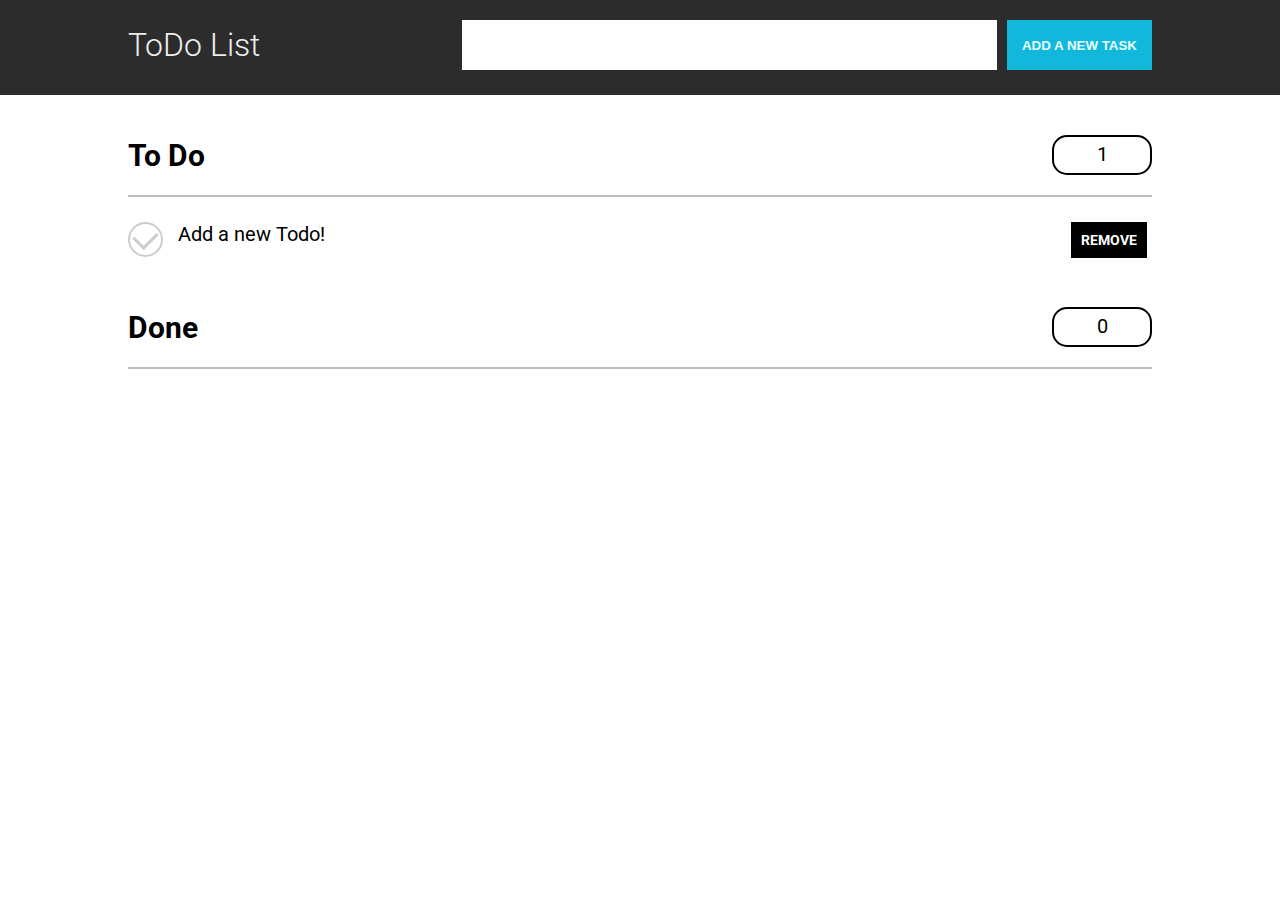
<file: index.html>
<!doctype html>
<html lang="en">
<head>
    <meta charset="UTF-8">
    <meta name="viewport"
          content="width=device-width, user-scalable=no, initial-scale=1.0, maximum-scale=1.0, minimum-scale=1.0">
    <meta http-equiv="X-UA-Compatible" content="ie=edge">
    <title>Todo List</title>
    <link rel="stylesheet" href="./css/style.css">

    <link rel="preconnect" href="https://fonts.googleapis.com">
    <link rel="preconnect" href="https://fonts.gstatic.com" crossorigin>
    <link href="https://fonts.googleapis.com/css2?family=Roboto:ital,wght@0,300;0,400;0,700;1,900&display=swap"
          rel="stylesheet">

    <link rel="shortcut icon" href="to-do-list.ico" type="image/x-icon">
</head>
<body>

<header>
    <div class="container">
        <div class="logo">
            <h1>ToDo List</h1>
        </div>
        <div class="add-new-task">
            <form action="" class="form-add-task">
                <input type="text" class="input-task">
                <button type="submit" class="add-task-btn">Add a new task</button>
            </form>
        </div>
    </div>

</header>
<main>
    <div class="container">
        <div class="To-Do">
            <div class="header-todo">
                <h2>To Do</h2>
                <div class="count-todo"><span class="text" id="count-todo">1000</span></div>
            </div>
            <div class="main-todos">
<!--                <div class="todo uncompleted">-->
<!--                    <div class="other-wrap">-->
<!--                        <div class="todo-checkbox">-->
<!--                            <div class="checkbox-wrapper">-->
<!--                                <input type="checkbox" class="checkbox">-->
<!--                                <span class="checkbox-style"></span>-->
<!--                            </div>-->
<!--                        </div>-->
<!--                        <div class="todo-text">Lorem ipsum dolor sit amet, consectetur adipisicing elit. Expedita, similique.</div>-->
<!--                    </div>-->
<!--                    <div class="remove-wrap">-->
<!--                        <a href="" class="todo-remove">Remove</a>-->
<!--                    </div>-->
<!--                </div>-->
            </div>
        </div>

        <div class="Done">
            <div class="header-done">
                <h2>Done</h2>
                <div class="count-done"><span class="text" id="count-done">10</span></div>
            </div>
            <div class="main-done">
<!--                <div class="todo done">-->
<!--                    <input type="checkbox" checked="true" class="todo-input">-->
<!--                    <div class="todo-text">Todo done text</div>-->
<!--                    <a href="" class="todo-remove">Remove</a>-->
<!--                </div>-->
<!--                <div class="todo done">-->
<!--                    <input type="checkbox" checked="true" class="todo-input">-->
<!--                    <div class="todo-text">Todo done text</div>-->
<!--                    <a href="" class="todo-remove">Remove</a>-->
<!--                </div>-->
            </div>
        </div>
    </div>
</main>

<!-- Script -->
<script src="./js/script.js"></script>

</body>
</html>
</file>
<file: css/style.css>
* {
    margin: 0;
    padding: 0;
    box-sizing: border-box;
}

body {
    font-family: 'Roboto', sans-serif;
}

header {
    background-color: #2c2c2c;
    padding-top: 20px;
    padding-bottom: 25px;
}

header .container {
    display: flex;
    align-items: center;
    justify-content: space-between;

}

.container {
    width: 80vw;
    margin: 0 auto;
}

.add-new-task {
    margin-left: auto;
}

.logo {
    color: #eeeeee;
    margin-right: 20px;
}

.logo h1 {
    font-weight: 300;
}

.add-task-btn {
    background-color: #11b8db;
    color: #e7ffff;
    padding: 15px;
    /*border: 1px solid #003a62;*/
    border: none;
    text-transform: uppercase;
    font-weight: 700;
    height: 50px;
    /*height: 100%;*/
    cursor: pointer;
}

.input-task {
    outline: none;
    padding: 10px;
    height: 50px;
    /*height: 100%;*/
    border: none;
    margin-right: 10px;
    min-width: 30vw;
    /*max-width: 50vw;*/
    font-size: 40px;
}

.form-add-task {
    display: flex;
    justify-content: space-between;
    align-items: center;
}

.To-Do,
.Done {
    margin-top: 40px;
    /*margin-bottom: 40px;*/
}

main {
}

.header-todo,
.header-done {
    font-size: 20px;
    display: flex;
    justify-content: space-between;
    align-items: center;
    margin-bottom: 15px;
    padding-bottom: 20px;
    border-bottom: 2px solid #bdbdbd;
}

/*.count-todos,*/
/*.count-done {*/
/*    width: 40px;*/
/*    height: 40px;*/
/*    border: 3px solid black;*/
/*    text-align: center;*/
/*    border-radius: 50%;*/
/*}*/

/*.count-todos span,*/
/*.count-done span {*/
/*    line-height: 40px;*/
/*}*/

.count-done, .count-todo {
    position: relative;
    width: 100px;
    height: 40px;
}

.text {
    display: inline-block;
    /*background: #ccc;*/
    color: #000;
    text-align: center;
    border-radius: 15px;
    border: 2px solid black;
    padding: 5px;
    height: 100%;
    width: 100%;
    position: relative;
    vertical-align: middle;

}

.text {
    position: relative;
    /*top: -.55em;*/
    /*padding: 0 0.65em;*/
}

/*.numberCircle {*/
/*    border-radius: 50%;*/
/*    width: 36px;*/
/*    height: 36px;*/
/*    padding: 8px;*/
/*    background: #fff;*/
/*    border: 2px solid #666;*/
/*    color: #666;*/
/*    text-align: center;*/
/*    font: 32px Arial, sans-serif;*/
/*}*/
.todo {
    display: flex;
    align-items: center;
    padding: 10px 0;
    /*background: navajowhite;*/
    margin-bottom: 5px;
    /*transition: all 5s ease;*/
    /*transform: translateX(-150%);*/
    animation-name: animate;
    animation-duration: .5s;
    justify-content: space-between;

}
@keyframes animate {
    from {
        transform: translateX(-50vw);
    }
    to {
        transform: translateX(0);
    }
}

@keyframes delete {
    from {
        transform: translateX(0);
    }
    to {
        transform: translateX(100vw);
    }
}
@keyframes switch {
    from {
        transform: translateX(0);
    }
    to {
        transform: translateX(-100vw);
    }
}
.switch {
    animation-name: switch;
    animation-duration: .5s;
}

.delete {
    animation-name: delete;
    animation-duration: .5s;
}

.todo-remove {
    margin-left: auto;
    padding: 10px;
    background: #000;
    color: #fff;
    text-decoration: none;
    text-transform: uppercase;
    font-weight: 700;
    font-size: 14px;
    margin-right: 5px;
}

.todo-remove:hover {
    background: #b00000;
    transition: all ease-out .2s;
}

.checkbox {
    position: absolute;
    top: 0;
    left: 0;

    width: 35px;
    height: 35px;
    opacity: 0;
    cursor: pointer;
    z-index: 10;
}

.checkbox-style {
    margin-right: 15px;
    /*width: 35px;*/
    /*height: 35px;*/
    width: 100%;
    height: 100%;
    border: 2px solid #ccc;
    border-radius: 50%;
    position: absolute;
}

.todo-checkbox {
    position: relative;
    display: flex;
    justify-content: center;
    align-items: center;
}

.checkbox-style::before {
    content: '';
    position: absolute;
    top: 5px;
    width: 18px;
    height: 13px;
    border-left: 3px solid #ccc;
    border-bottom: 3px solid #ccc;
    transform: rotate(-45deg);
    left: 5px;
}

.checkbox:checked ~ .checkbox-style {
    border: 2px solid #145d1c;
    background: #1e7523;
    transition: all .2s;
}

.checkbox:checked ~ .checkbox-style::before {
    border-left: 3px solid #f1f1f1;
    border-bottom: 3px solid #f1f1f1;
    transition: all .2s;
}

/*.checkbox:hover ~ .checkbox-style {*/
/*    !*border: 2px solid #bdbdbd;*!*/
/*    filter: brightness(70%);*/
/*    transition: all .2s;*/
/*}*/

/*.checkbox:hover ~ .checkbox-style::before {*/
/*    !*border-left: 3px solid #bdbdbd;*!*/
/*    !*border-bottom: 3px solid #bdbdbd;*!*/
/*    filter: brightness(70%);*/
/*    transition: all .2s;*/
/*}*/
/*.todo-text::before {*/
/*    content: '';*/
/*    display: inline-block;*/
/*    width: 30px;*/
/*    height: 30px;*/
/*    flex-shrink: 0;*/
/*    flex-grow: 0;*/
/*    border: 1px solid #adb5bd;*/
/*    border-radius: 0.25em;*/
/*    margin-right: 0.7em;*/
/*    background-repeat: no-repeat;*/
/*    background-position: center center;*/
/*    background-size: 50% 50%;*/
/*    position: relative;*/
/*    top: 10px;*/
/*}*/
/*.todo-text {*/
/*    height: auto;*/
/*    font-size: 20px;*/
/*    word-wrap: break-word;*/
/*    max-width: 70%;*/
/*}*/
/*.todo-input::before {*/
/*    content: '';*/
/*    display: inline-block;*/
/*    width: 30px;*/
/*    height: 30px;*/
/*    flex-shrink: 0;*/
/*    flex-grow: 0;*/
/*    border: 1px solid #adb5bd;*/
/*    border-radius: 0.25em;*/
/*    margin-right: 0.7em;*/
/*    background-repeat: no-repeat;*/
/*    background-position: center center;*/
/*    background-size: 50% 50%;*/
/*    position: relative;*/
/*    !*top: 10px;*!*/
/*}*/
.todo-text {
    height: auto;
    font-size: 20px;
    word-wrap: break-word;
    max-width: 70vw;
}


/*.todo-input:checked .todo-input::before {*/
/*    width: 1000px;*/
/*    border-color: #0b76ef;*/
/*    background-color: #0b76ef;*/
/*    background-image: url("data:image/svg+xml,%3csvg xmlns='http://www.w3.org/2000/svg' viewBox='0 0 8 8'%3e%3cpath fill='%23fff' d='M6.564.75l-3.59 3.612-1.538-1.55L0 4.26 2.974 7.25 8 2.193z'/%3e%3c/svg%3e")*/
/*}*/

/*!* стили при наведении курсора на checkbox *!*/
/*.todo-input:not(:disabled):not(:checked) .todo-input:hover .todo-input::before {*/
/*    border-color: #b3d7ff;*/
/*}*/

/*!* стили для активного состояния чекбокса (при нажатии на него) *!*/
/*.todo-input:not(:disabled):active + .todo-input::before {*/
/*    background-color: #b3d7ff;*/
/*    border-color: #b3d7ff;*/
/*}*/

/*!* стили для чекбокса, находящегося в фокусе *!*/
/*.todo-input:focus + .todo-input::before {*/
/*    box-shadow: 0 0 0 0.2rem rgba(0, 123, 255, 0.25);*/
/*}*/

/*!* стили для чекбокса, находящегося в фокусе и не находящегося в состоянии checked *!*/
/*.todo-input:focus:not(:checked) .todo-input::before {*/
/*    border-color: #80bdff;*/
/*}*/

/*!* стили для чекбокса, находящегося в состоянии disabled *!*/
/*.todo-input:disabled .todo-input::before {*/
/*    background-color: #e9ecef;*/
/*}*/

.done {
    opacity: .75;
}

/*.strike {*/
/*    text-decoration: line-through;*/
/*}*/

@media (max-width: 720px) {
    .form-add-task {
        flex-wrap: wrap;
    }

    .input-task {
        width: 100%;
        height: 100px;
        margin-right: 0;
        font-size: 55px;
    }

    .add-task-btn {
        width: 100%;
        margin-top: 5px;
        font-size: 20px;
    }

    .container {
        width: 90vw;
    }

    .todo .todo-text {
        font-size: 32px;
        display: inline-block;
    }

    .todo-text::before {
        width: 45px;
        height: 45px;
    }

    .todo-remove {
        font-size: 20px;
    }
}
@media (max-width: 540px) {
    header .container {
        flex-direction: column;
    }
    .logo {
        margin-bottom: 20px;
    }
    .input-task {
        height: 100px;
        /*height: 20vh;*/
        font-size: 55px;
    }
}
.other-wrap {
    display: flex;
}
.checkbox-wrapper {
    /*top: 50%;*/
    /*left: 0;*/
    width: 35px;
    height: 35px;
    position: relative;
}
.todo-checkbox {
    margin-right: 15px;
}
</file>
